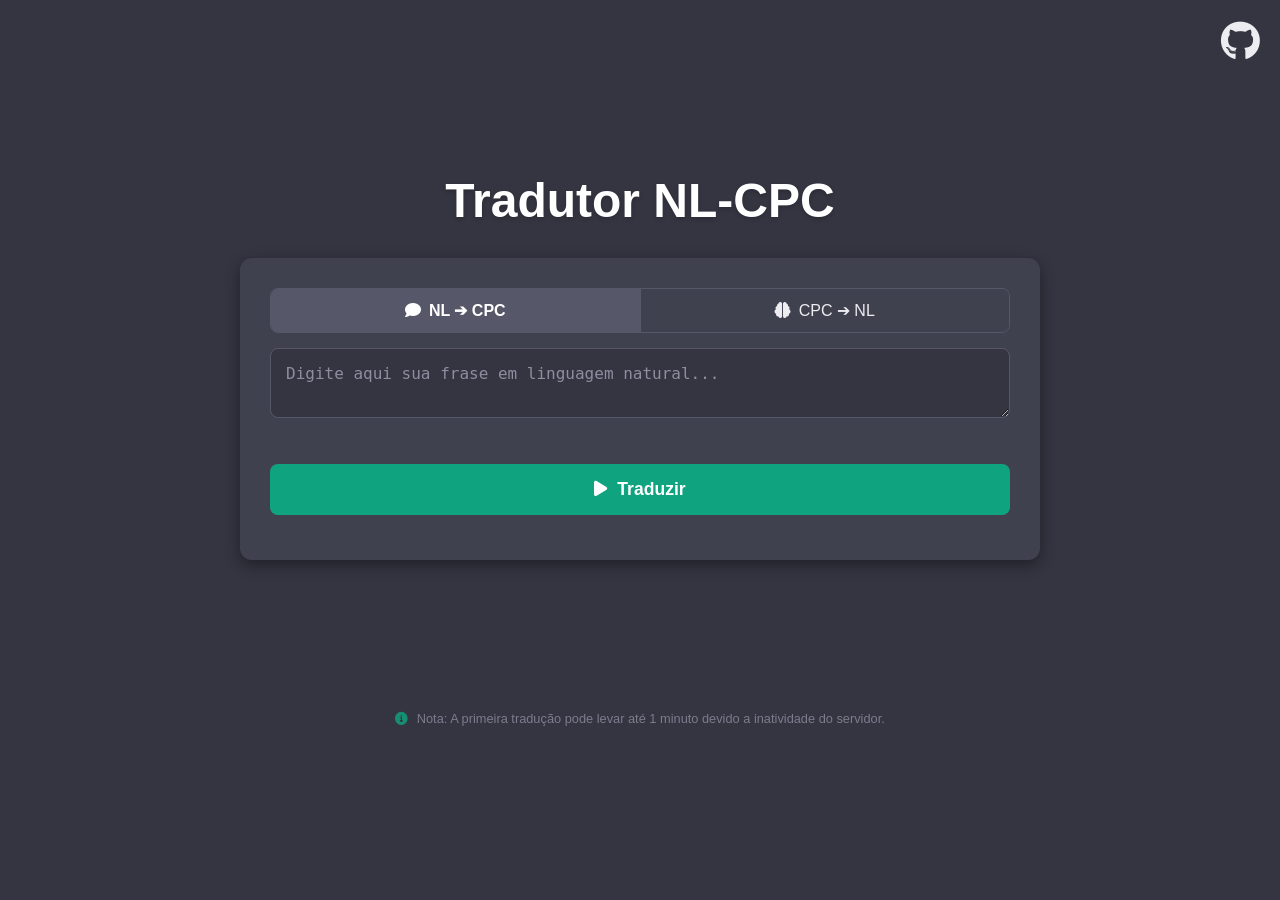
<file: frontend/index.html>
<!DOCTYPE html>
<html lang="pt-BR">
<head>
    <meta charset="UTF-8">
    <meta name="viewport" content="width=device-width, initial-scale=1.0">
    <title>Tradutor NL-CPC</title>
    <link rel="stylesheet" href="style.css">
    
    <link rel="stylesheet" href="https://cdnjs.cloudflare.com/ajax/libs/font-awesome/6.5.1/css/all.min.css">
</head>
<body>

    <a href="https://github.com/Jonta-H/Projeto_NL-CPC" target="_blank" class="github-icon">
        <i class="fa-brands fa-github"></i>
    </a>

    <div class="main-container">
        <h1>Tradutor NL-CPC</h1>

        <div class="interaction-block">
            
            <div class="toggle-group" id="function-toggle">
                <input type="radio" id="mode-nl-cpc" name="translation-mode" value="nl-cpc" checked>
                <label for="mode-nl-cpc"><i class="fa-solid fa-comment"></i> NL ➔ CPC</label>

                <input type="radio" id="mode-cpc-nl" name="translation-mode" value="cpc-nl">
                <label for="mode-cpc-nl"><i class="fa-solid fa-brain"></i> CPC ➔ NL</label>
            </div>

            <textarea id="user-input" placeholder="Digite aqui sua frase em linguagem natural..."></textarea>
            
            <div class="generation-options-container" id="generation-options-container">
                <p class="section-label">Como gerar o exemplo?</p>
                <div class="toggle-group" id="generation-toggle">
                    <input type="radio" id="gen-auto" name="generation-mode" value="auto" checked>
                    <label for="gen-auto">Automática</label>
                    <input type="radio" id="gen-manual" name="generation-mode" value="manual">
                    <label for="gen-manual">Glossário</label>
                </div>
                <p id="description-auto" class="generation-description">
                    A IA criará um exemplo completo do zero, definindo o significado de cada átomo e montando a frase.
                </p>
                <p id="description-manual" class="generation-description">
                    Você fornecerá o significado de cada variável (p, q, r, etc.).
                </p>
                <textarea id="glossary-input" placeholder="P: O dia esta ensolarado, Q: O tempo está bom "></textarea>
            </div>

            <button id="action-button" class="action-button">
                <i class="fa-solid fa-play"></i>
                <span id="button-text">Traduzir</span>
            </button>

            <div id="main-response-container" class="main-response-container">
                <pre id="main-response-output"></pre>
            </div>

        </div>
        
        <div id="details-area" class="details-area">
            
            <div id="loader" class="loader"></div>
            
            <div id="details-wrapper" style="display: none; width: 100%;">
            
                <button id="toggle-details-button" class="details-button">
                    <span id="details-button-text">Ver processo</span>
                    <i id="details-button-icon" class="fa-solid fa-chevron-down"></i>
                </button>
    
                <div id="details-content" class="details-content">
                    <pre id="details-output"></pre> </div>

            </div>
        </div>

        <div class="footer-note">
            <p>
                <i class="fa-solid fa-circle-info"></i> 
                Nota: A primeira tradução pode levar até 1 minuto devido a inatividade do servidor.
            </p>
        </div>
    </div>

    <script src="script.js" defer></script>
</body>
</html>
</file>
<file: frontend/style.css>
/* --- Estilos Globais e Reset --- */
* {
    margin: 0;
    padding: 0;
    box-sizing: border-box;
}

body {
    font-family: -apple-system, BlinkMacSystemFont, "Segoe UI", Roboto, Helvetica, Arial, sans-serif, "Apple Color Emoji", "Segoe UI Emoji", "Segoe UI Symbol";
    background-color: #343541;
    color: #ececf1;
    display: flex;
    justify-content: center;
    align-items: center;
    min-height: 100vh;
    padding: 20px;
}

/* --- Ícone do GitHub --- */
.github-icon {
    position: absolute;
    top: 20px;
    right: 20px;
    color: #ececf1;
    font-size: 2.5rem;
    transition: color 0.2s ease, transform 0.2s ease;
}
.github-icon:hover {
    color: #10a37f;
    transform: scale(1.1);
}

/* --- Container Principal do Conteúdo --- */
.main-container {
    width: 100%;
    max-width: 800px;
    display: flex;
    flex-direction: column;
    align-items: center;
    gap: 30px;
}

/* --- Título do Projeto --- */
h1 {
    text-align: center;
    font-size: 3rem;
    font-weight: 700;
    color: #ffffff;
    text-shadow: 0 2px 4px rgba(0, 0, 0, 0.2);
}

/* --- Bloco de Interação (Toggle, Input, Botão) --- */
.interaction-block {
    background-color: #40414f;
    border-radius: 12px;
    padding: 30px;
    box-shadow: 0 5px 15px rgba(0, 0, 0, 0.4);
    width: 100%;
    display: flex;
    flex-direction: column;
    gap: 15px;
}

/* --- Toggles (Controle Segmentado) --- */
.toggle-group {
    display: flex;
    width: 100%;
    border-radius: 8px;
    overflow: hidden;
    border: 1px solid #565869;
}
.toggle-group input[type="radio"] { display: none; }
.toggle-group label {
    flex: 1;
    text-align: center;
    padding: 12px 16px;
    cursor: pointer;
    background-color: #40414f;
    color: #ececf1;
    font-weight: 500;
    transition: background-color 0.2s ease, color 0.2s ease;
    user-select: none;
    display: flex;
    align-items: center;
    justify-content: center;
    gap: 8px;
}
.toggle-group input[type="radio"]:checked + label {
    background-color: #565869;
    color: #ffffff;
    font-weight: 600;
}
.toggle-group label:not(:last-child) {
    border-right: 1px solid #565869;
}

/* --- Caixas de Entrada de Texto (user-input e glossary-input) --- */
#user-input,
#glossary-input {
    width: 100%;
    background-color: #343541;
    border: 1px solid #565869;
    border-radius: 8px;
    padding: 15px;
    font-size: 1rem;
    resize: vertical;
    color: #ececf1;
    outline: none;
    transition: border-color 0.2s ease, box-shadow 0.2s ease;
    overflow-y: hidden; 
}
#user-input { min-height: 60px; resize: vertical; }
#glossary-input { min-height: 40px; font-size: 0.9rem; padding: 10px; }

#user-input::placeholder,
#glossary-input::placeholder {
    color: #8e8ea0;
}
#user-input:focus,
#glossary-input:focus {
    border-color: #10a37f;
    box-shadow: 0 0 0 3px rgba(16, 163, 127, 0.3);
}

/* --- Opções de Geração (Container) --- */
.generation-options-container {
    opacity: 0;
    max-height: 0;
    overflow: hidden;
    transform: translateY(-10px);
    transition: opacity 0.3s ease, max-height 0.3s ease, transform 0.3s ease;
    display: flex;
    flex-direction: column;
    gap: 10px;
    padding-top: 10px;
    border-top: 1px dashed #565869;
}
.generation-options-container.show {
    opacity: 1;
    max-height: 500px;
    transform: translateY(0);
}
.section-label {
    font-size: 0.9rem;
    color: #8e8ea0;
    font-weight: 500;
    text-align: center;
}
.generation-description {
    font-size: 0.85rem;
    color: #8e8ea0;
    text-align: center;
    line-height: 1.5;
    margin-top: -5px;
    display: none; 
}
.generation-description b { color: #ffffff; font-weight: 600; }

/* --- Caixa de Glossário (Animação) --- */
#glossary-input {
    opacity: 0;
    max-height: 0;
    overflow: hidden;
    transform: translateY(-5px);
    transition: opacity 0.3s ease, max-height 0.3s ease, transform 0.3s ease, margin-top 0.3s ease;
}
#glossary-input.show {
    opacity: 1;
    max-height: 500px; 
    transform: translateY(0);
    margin-top: 5px;
}

/* --- Botão de Ação --- */
.action-button {
    width: 100%;
    padding: 15px;
    background-color: #10a37f;
    color: #ffffff;
    font-size: 1.1rem;
    font-weight: 600;
    border: none;
    border-radius: 8px;
    cursor: pointer;
    transition: background-color 0.2s ease, transform 0.1s ease;
    display: flex;
    justify-content: center;
    align-items: center;
    gap: 10px;
    margin-top: 5px;
}
.action-button:hover { background-color: #0f9272; transform: translateY(-2px); }
.action-button:active { transform: translateY(0); }


.main-response-container {
    opacity: 0;
    max-height: 0;
    overflow: hidden;
    transition: opacity 0.3s ease, max-height 0.3s ease, margin-top 0.3s ease;
}
.main-response-container.show {
    opacity: 1;
    max-height: 500px;
    margin-top: 15px; 
}
#main-response-output {
    width: 100%;
    font-family: "SFMono-Regular", Consolas, "Liberation Mono", Menlo, Courier, monospace;
    font-size: 1.3rem;
    font-weight: 600;
    color: #ececf1;
    white-space: pre-wrap;
    word-wrap: break-word;
    text-align: center;
    padding: 15px;
    background-color: #343541;
    border-radius: 8px;
    border: 1px solid #565869;
}
/* Estilo de erro para a caixa de resposta principal */
#main-response-output.error {
    color: #f77; 
    font-size: 1rem;
    font-weight: 500;
}

.details-area { 
    width: 100%;
    background-color: #40414f;
    border: 1px solid #565869;
    border-radius: 12px;
    box-shadow: 0 5px 15px rgba(0, 0, 0, 0.4);
    
    display: none; 
    
    position: relative;
    display: flex;
    justify-content: center;
    align-items: center;
    min-height: 80px;
    flex-direction: column;
    padding: 25px;
    opacity: 0;
    transition: opacity 0.4s ease;
}
.details-area.show { 
    display: flex;
    opacity: 1;
}

/* --- Spinner de Carregamento --- */
.loader {
    display: none;
    width: 45px;
    height: 45px;
    border: 5px solid #565869;
    border-top-color: #10a37f;
    border-radius: 50%;
    animation: spin 1s linear infinite;
}
@keyframes spin {
    to { transform: rotate(360deg); }
}

/* Wrapper para o conteúdo (botão + detalhes) */
#details-wrapper {
    display: flex;
    flex-direction: column;
    align-items: center;
    width: 100%;
}

/* --- Botão "Ver Processo" --- */
.details-button {
    background: none;
    border: 1px solid #565869;
    color: #8e8ea0;
    padding: 8px 16px;
    border-radius: 20px;
    cursor: pointer;
    font-size: 0.85rem;
    font-weight: 500;
    transition: all 0.2s ease;
    display: none; 
    align-items: center;
    gap: 8px;
}
.details-button:hover {
    background-color: #565869;
    color: #ececf1;
}
.details-button i {
    transition: transform 0.3s ease;
}
.details-button.open i {
    transform: rotate(180deg);
}

/* --- Área de Detalhes Colapsável --- */
.details-content {
    opacity: 0;
    max-height: 0;
    overflow: hidden;
    transition: opacity 0.3s ease, max-height 0.3s ease, margin-top 0.3s ease;
    width: 100%;
}
.details-content.show {
    opacity: 1;
    max-height: 500px;
    margin-top: 20px;
}

/* --- JSON dos Detalhes --- */
#details-output {
    width: 100%;
    font-family: "SFMono-Regular", Consolas, "Liberation Mono", Menlo, Courier, monospace;
    font-size: 0.9rem;
    color: #b4b4c0;
    white-space: pre-wrap;
    word-wrap: break-word;
    background-color: #343541;
    border: 1px solid #565869;
    border-radius: 8px;
    padding: 15px;
}

.footer-note {
    margin-top: 10px;
    font-size: 0.8rem;
    color: #8e8ea0; 
    text-align: center;
    max-width: 600px;
    line-height: 1.4;
    opacity: 0.8;
    padding: 0 10px;
}

.footer-note i {
    color: #10a37f; /* Verde do tema para o ícone */
    margin-right: 5px;
}

/* --- Media Queries --- */
@media (max-width: 768px) {
    h1 { font-size: 2rem; }
    .github-icon { font-size: 2rem; top: 15px; right: 15px; }
    .interaction-block, .details-area { padding: 20px; }
    #main-response-output { font-size: 1.15rem; }
    .footer-note {
        font-size: 0.75rem;
        margin-bottom: 20px;
    }
}
</file>
